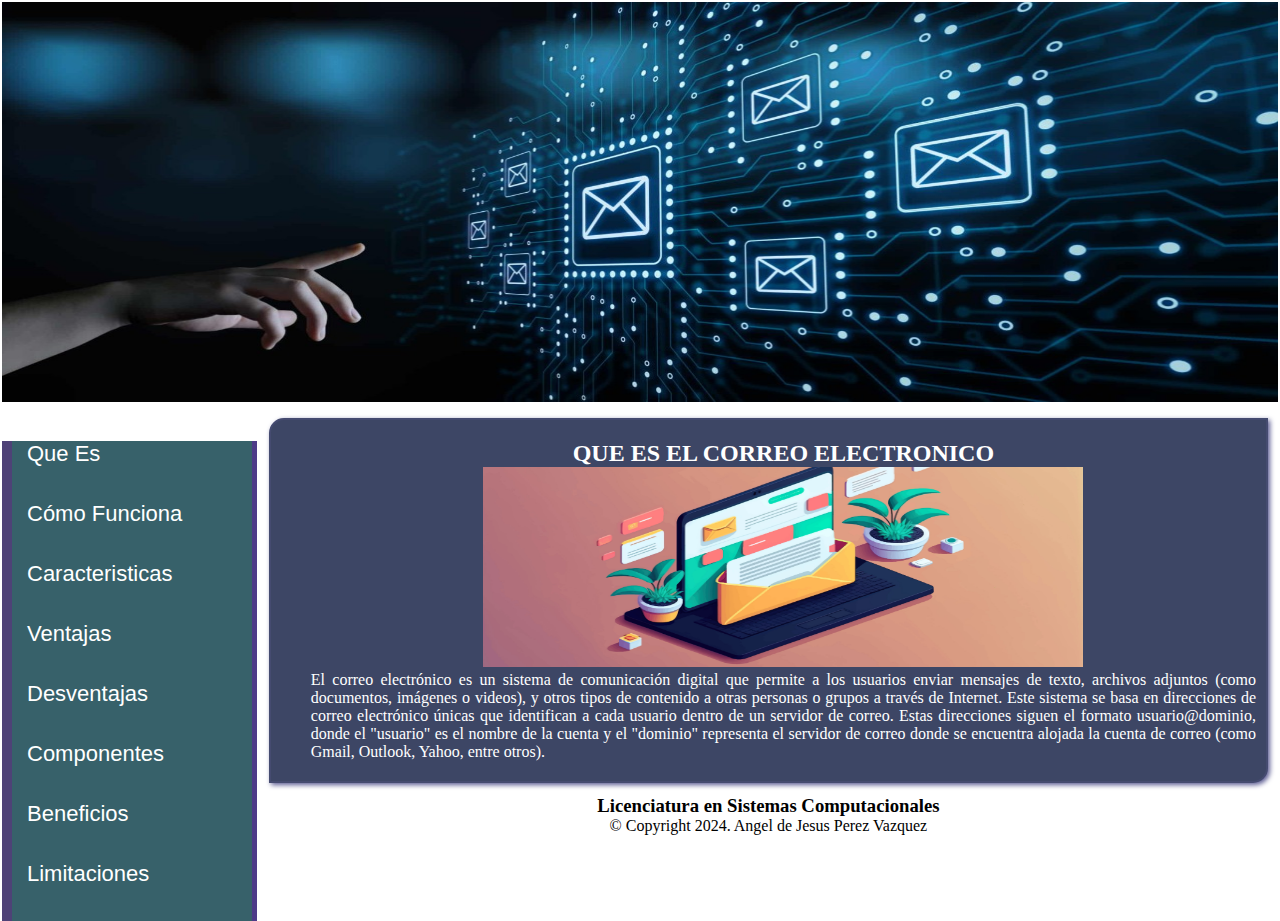
<file: index.html>
<!DOCTYPE html>
<html lang="es">
<head>
    <meta charset="UTF-8">
    <meta name="viewport" content="width=device-width, initial-scale=1.0">
    <title>Lenguajes Web Frontend</title>
    <link rel="stylesheet" href="css/style.css">
</head>
<body>
    <table widht="100%" border="0">
        <tr><!--Encabezado-->
            <td colspan="2">
                <img src="imagenes/imagen1.png"  width="100%" height="400px"> 
            </td>
        </tr>
        <tr>
            <td rowspan="3" width="20%"><!--Menu-->
                <ul>
                    <li><a href="index.html">Que Es</a></li>
                    <li><a href="comofunciona.html">Cómo Funciona</a></li>
                    <li><a href="caracteristicas.html">Caracteristicas</a></li>
                    <li><a href="ventajas.html">Ventajas</a></li>
                    <li><a href="desventajas.html">Desventajas</a></li>
                    <li><a href="componentes.html">Componentes</a></li>
                    <li><a href="beneficios.html">Beneficios</a></li>
                    <li><a href="limitaciones.html">Limitaciones</a></li>
                </ul>
            </td>
            <td><!--Seccion-->
              <div>
                    <center><h2>QUE ES EL CORREO ELECTRONICO</h2></center>
                    <center><img src="imagenes/logo.jpg" width="600" height="200" alt="alt text"></center>
                    <font size="3" face="Time New Roman">
                    <p ALIGN= "justify">
                        El correo electrónico es un sistema de comunicación digital que permite a los usuarios enviar mensajes de texto,
                        archivos adjuntos (como documentos, imágenes o videos), y otros tipos de contenido a otras personas o grupos a través de Internet. 
                        Este sistema se basa en direcciones de correo electrónico únicas que identifican a cada usuario dentro de un servidor de correo. 
                        Estas direcciones siguen el formato usuario@dominio, donde el "usuario" es el nombre de la cuenta y el "dominio" 
                        representa el servidor de correo donde se encuentra alojada la cuenta de correo (como Gmail, Outlook, Yahoo, entre otros).</p></font>
                    </ul>
                </div>
            </td>
        </tr>
        <tr height="100px"><!--Pie de página-->
            <td colspan="2">
                <center><h3>Licenciatura en Sistemas Computacionales</h3></center>
                <center><p>&copy; Copyright 2024. Angel de Jesus Perez Vazquez</p></center>
            </td>
        </tr>
    </table>
</body>
</html>
</file>
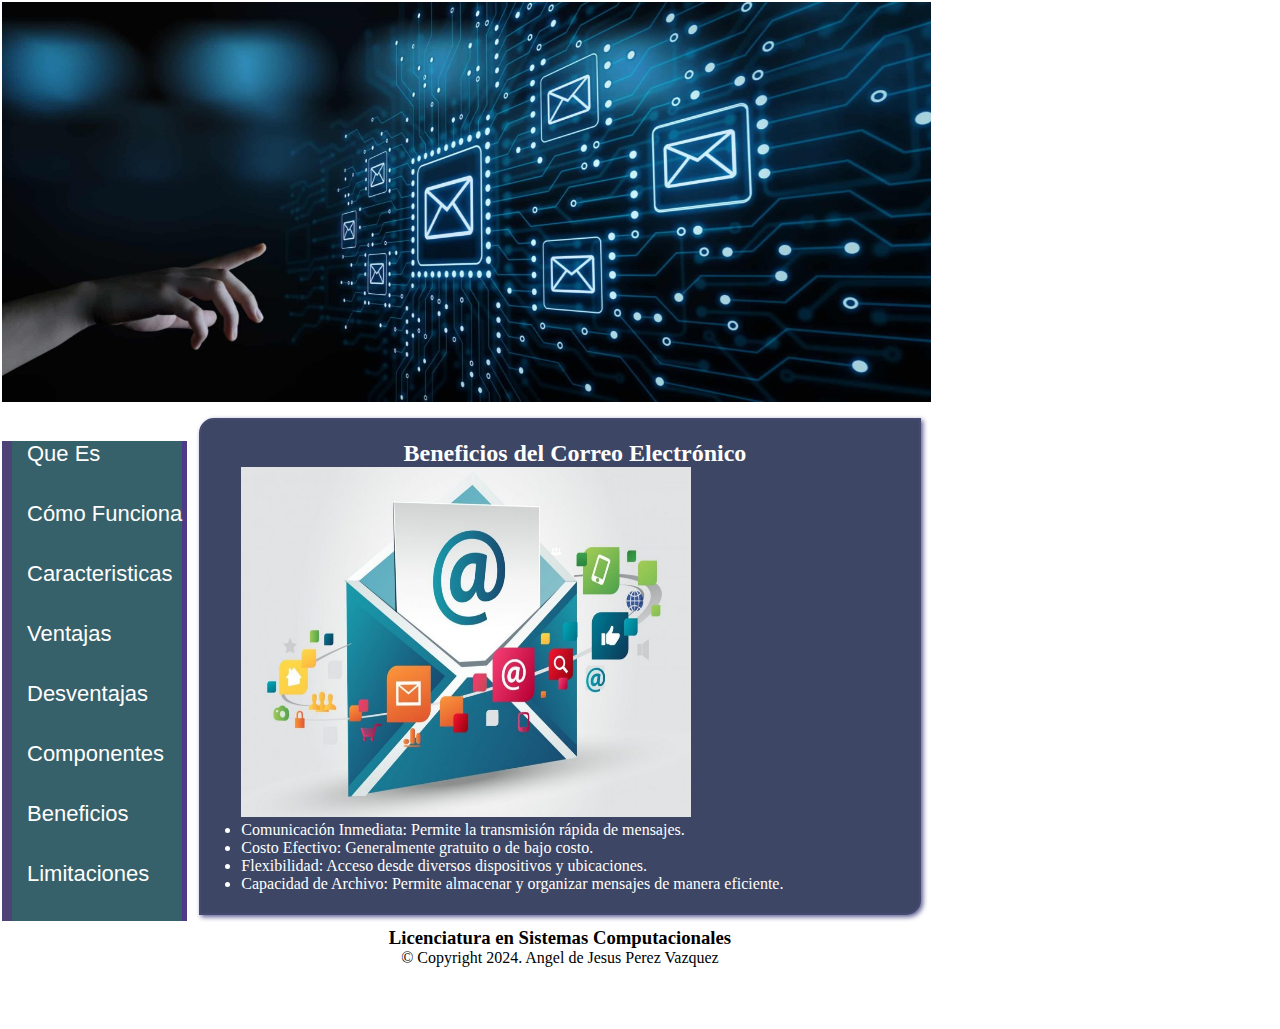
<file: beneficios.html>
<!DOCTYPE html>
<html lang="es">
<head>
    <meta charset="UTF-8">
    <meta name="viewport" content="width=device-width, initial-scale=1.0">
    <title>Lenguajes Web Frontend</title>
    <link rel="stylesheet" href="css/style.css">
</head>
<body>
    <table widht="100%" border="0">
        <tr><!--Encabezado-->
            <td colspan="2">
                <img src="imagenes/imagen1.png"  width="100%" height="400px"> 
            </td>
        </tr>
        <tr>
            <td rowspan="3" width="20%"><!--Menu-->
                <ul>
                    <li><a href="index.html">Que Es</a></li>
                    <li><a href="comofunciona.html">Cómo Funciona</a></li>
                    <li><a href="caracteristicas.html">Caracteristicas</a></li>
                    <li><a href="ventajas.html">Ventajas</a></li>
                    <li><a href="desventajas.html">Desventajas</a></li>
                    <li><a href="componentes.html">Componentes</a></li>
                    <li><a href="beneficios.html">Beneficios</a></li>
                    <li><a href="limitaciones.html">Limitaciones</a></li>
                </ul>
            </td>
            <td><!--Seccion-->
              <div>
                    <center><h2>Beneficios del Correo Electrónico</h2></center>
                    <img src="imagenes/beneficios.jpg" width="450" height="350" alt="alt text"></center>
                    <font size="3" face="Time New Roman">
                        <li>Comunicación Inmediata: Permite la transmisión rápida de mensajes.</li>
                        <li>Costo Efectivo: Generalmente gratuito o de bajo costo.</li>
                        <li>Flexibilidad: Acceso desde diversos dispositivos y ubicaciones.</li>
                        <li>Capacidad de Archivo: Permite almacenar y organizar mensajes de manera
                            eficiente.</li>
                    </ul>
                </div>
            </td>
        </tr>
        <tr height="100px"><!--Pie de página-->
            <td colspan="2">
                <center><h3>Licenciatura en Sistemas Computacionales</h3></center>
                <center><p>&copy; Copyright 2024. Angel de Jesus Perez Vazquez</p></center>
            </td>
        </tr>
    </table>
</body>
</html>
</file>
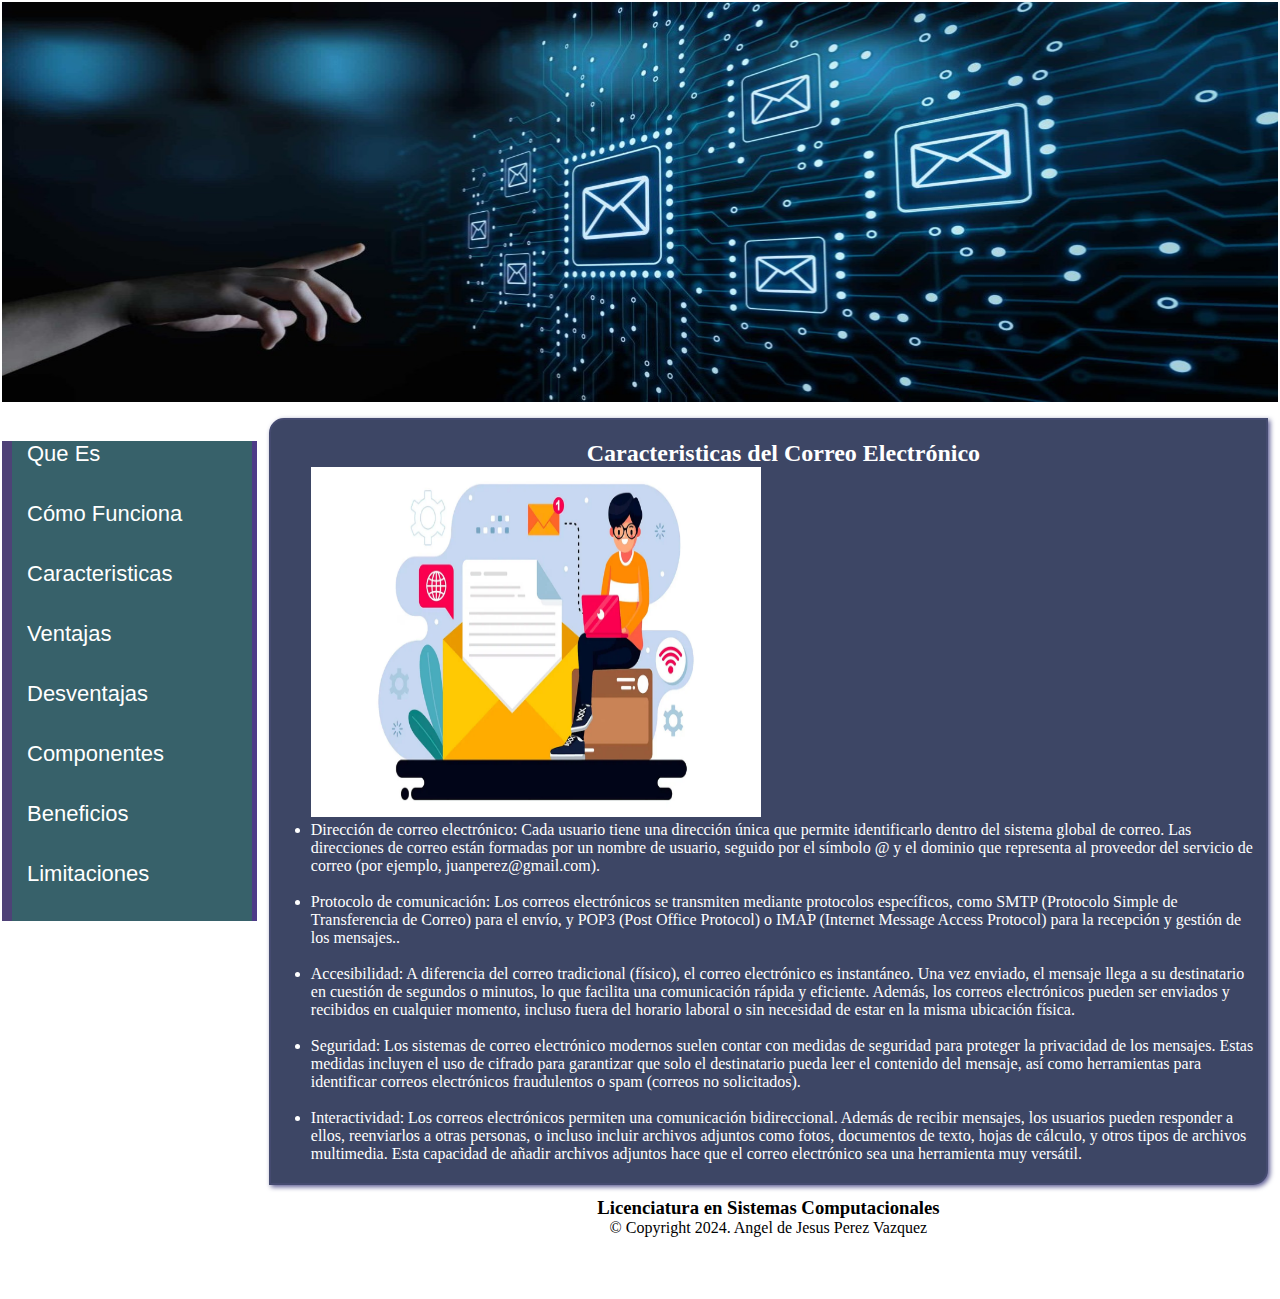
<file: caracteristicas.html>
<!DOCTYPE html>
<html lang="es">
<head>
    <meta charset="UTF-8">
    <meta name="viewport" content="width=device-width, initial-scale=1.0">
    <title>Lenguajes Web Frontend</title>
    <link rel="stylesheet" href="css/style.css">
</head>
<body>
    <table widht="100%" border="0">
        <tr><!--Encabezado-->
            <td colspan="2">
                <img src="imagenes/imagen1.png"  width="100%" height="400px"> 
            </td>
        </tr>
        <tr>
            <td rowspan="3" width="20%"><!--Menu-->
                <ul>
                    <li><a href="index.html">Que Es</a></li>
                    <li><a href="comofunciona.html">Cómo Funciona</a></li>
                    <li><a href="caracteristicas.html">Caracteristicas</a></li>
                    <li><a href="ventajas.html">Ventajas</a></li>
                    <li><a href="desventajas.html">Desventajas</a></li>
                    <li><a href="componentes.html">Componentes</a></li>
                    <li><a href="beneficios.html">Beneficios</a></li>
                    <li><a href="limitaciones.html">Limitaciones</a></li>
                </ul>
            </td>
            <td><!--Seccion-->
              <div>
                    <center><h2>Caracteristicas del Correo Electrónico</h2></center>
                    <img src="imagenes/caracteristicas.jpg" width="450" height="350" alt="alt text"></center>
                    <font size="3" face="Time New Roman">
                        <li>Dirección de correo electrónico: Cada usuario tiene una dirección única que permite identificarlo dentro del sistema 
                            global de correo. Las direcciones de correo están formadas por un nombre de usuario, seguido por el símbolo @ y el dominio 
                            que representa al proveedor del servicio de correo (por ejemplo, juanperez@gmail.com).</li>
                        <br>
                        <li>Protocolo de comunicación: Los correos electrónicos se transmiten mediante protocolos específicos, 
                            como SMTP (Protocolo Simple de Transferencia de Correo) para el envío, y POP3 (Post Office Protocol) o 
                            IMAP (Internet Message Access Protocol) para la recepción y gestión de los mensajes..</li>
                        <br>
                        <li>Accesibilidad: A diferencia del correo tradicional (físico), el correo electrónico es instantáneo. 
                            Una vez enviado, el mensaje llega a su destinatario en cuestión de segundos o minutos, 
                            lo que facilita una comunicación rápida y eficiente. Además, los correos electrónicos pueden ser enviados 
                            y recibidos en cualquier momento, incluso fuera del horario laboral o sin necesidad de estar en la misma ubicación física.</li>
                        <br>
                        <li>Seguridad: Los sistemas de correo electrónico modernos suelen contar con medidas de seguridad para proteger la privacidad de los mensajes. 
                            Estas medidas incluyen el uso de cifrado para garantizar que solo el destinatario pueda leer el contenido del mensaje, 
                            así como herramientas para identificar correos electrónicos fraudulentos o spam (correos no solicitados).</li>
                        <br>
                        <li>Interactividad: Los correos electrónicos permiten una comunicación bidireccional. Además de recibir mensajes, 
                            los usuarios pueden responder a ellos, reenviarlos a otras personas, o incluso incluir archivos adjuntos como fotos, 
                            documentos de texto, hojas de cálculo, y otros tipos de archivos multimedia. 
                            Esta capacidad de añadir archivos adjuntos hace que el correo electrónico sea una herramienta muy versátil.</li>
                    </ul>
                </div>
            </td>
        </tr>
        <tr height="100px"><!--Pie de página-->
            <td colspan="2">
                <center><h3>Licenciatura en Sistemas Computacionales</h3></center>
                <center><p>&copy; Copyright 2024. Angel de Jesus Perez Vazquez</p></center>
            </td>
        </tr>
    </table>
</body>
</html>
</file>
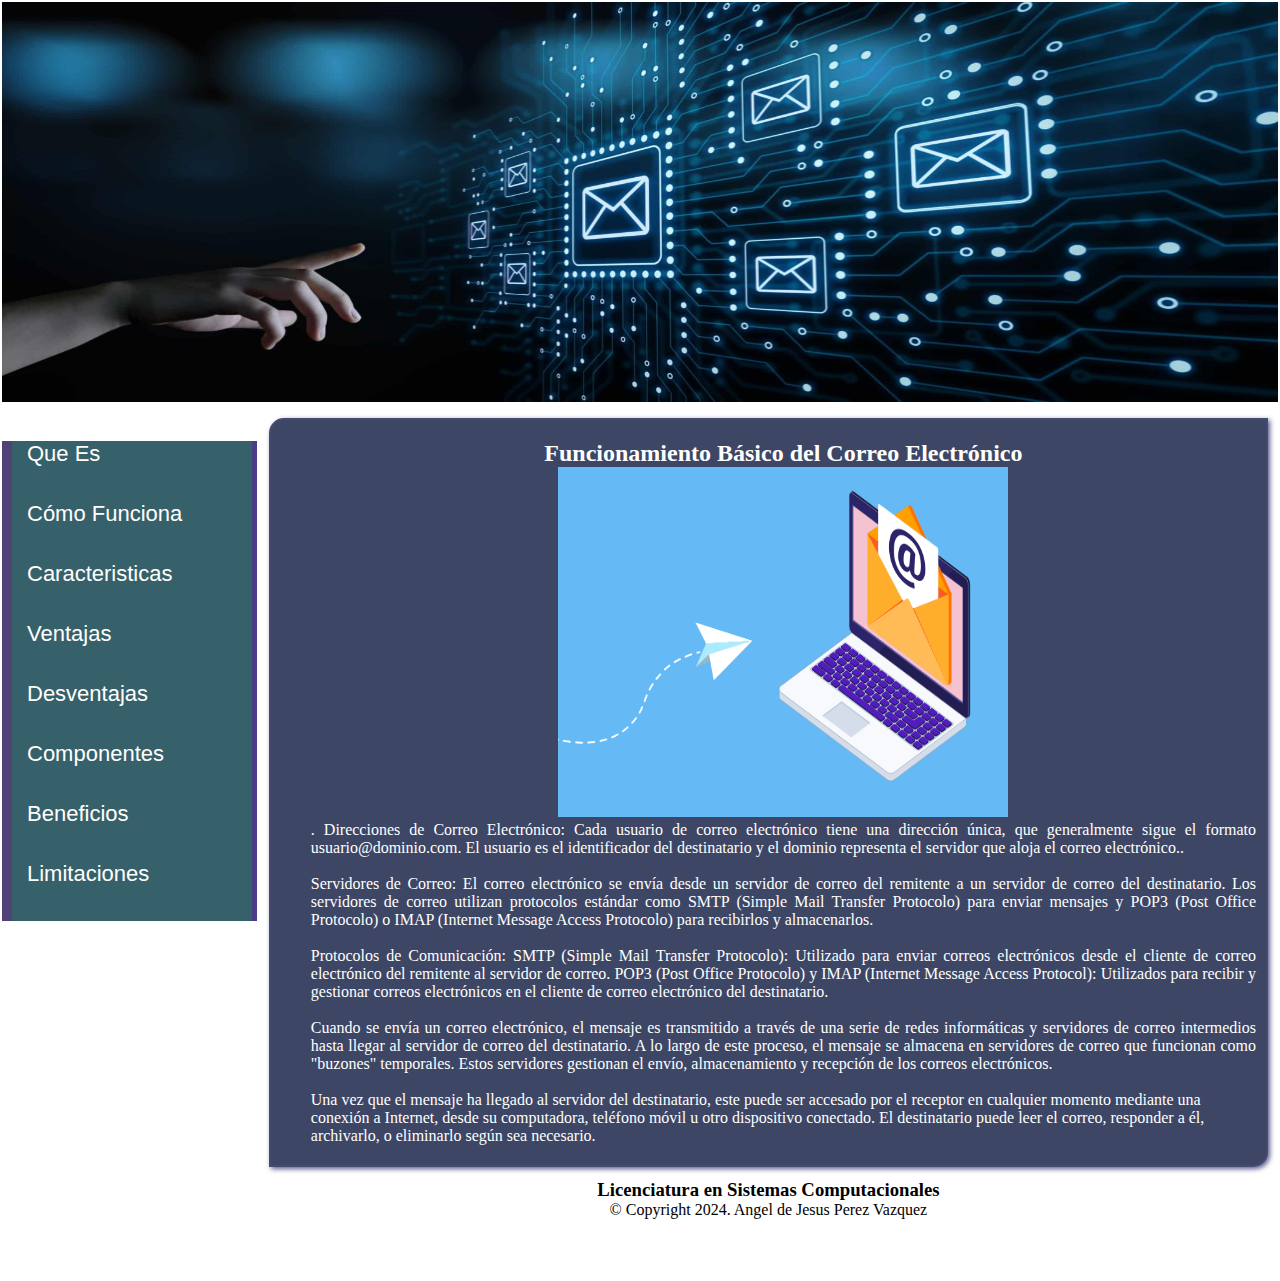
<file: comofunciona.html>
<!DOCTYPE html>
<html lang="es">
<head>
    <meta charset="UTF-8">
    <meta name="viewport" content="width=device-width, initial-scale=1.0">
    <title>Lenguajes Web Frontend</title>
    <link rel="stylesheet" href="css/style.css">
</head>
<body>
    <table widht="100%" border="0">
        <tr><!--Encabezado-->
            <td colspan="2">
                <img src="imagenes/imagen1.png"  width="100%" height="400px"> 
            </td>
        </tr>
        <tr>
            <td rowspan="3" width="20%"><!--Menu-->
                <ul>
                    <li><a href="index.html">Que Es</a></li>
                    <li><a href="comofunciona.html">Cómo Funciona</a></li>
                    <li><a href="caracteristicas.html">Caracteristicas</a></li>
                    <li><a href="ventajas.html">Ventajas</a></li>
                    <li><a href="desventajas.html">Desventajas</a></li>
                    <li><a href="componentes.html">Componentes</a></li>
                    <li><a href="beneficios.html">Beneficios</a></li>
                    <li><a href="limitaciones.html">Limitaciones</a></li>
                </ul>
            </td>
            <td><!--Seccion-->
              <div>
                    <center><h2>Funcionamiento Básico del Correo Electrónico</h2></center>
                    <center><img src="imagenes/funcion.jpg" width="450" height="350" alt="alt text"></center>
                    <font size="3" face="Time New Roman">
                    <p ALIGN= "justify">. Direcciones de Correo Electrónico:
                        Cada usuario de correo electrónico tiene una dirección única, que generalmente
                        sigue el formato usuario@dominio.com. El usuario es el identificador del
                        destinatario y el dominio representa el servidor que aloja el correo electrónico..</p></font>
                    <br>
                    <font size="3" face="Time New Roman">
                    <p ALIGN= "justify"> Servidores de Correo:
                        El correo electrónico se envía desde un servidor de correo del remitente a un
                        servidor de correo del destinatario. Los servidores de correo utilizan protocolos
                        estándar como SMTP (Simple Mail Transfer Protocolo) para enviar mensajes y
                        POP3 (Post Office Protocolo) o IMAP (Internet Message Access Protocolo) para
                        recibirlos y almacenarlos.</p></font>
                    <br>
                    <font size="3" face="Time New Roman">
                    <p ALIGN= "justify"> Protocolos de Comunicación:
                        SMTP (Simple Mail Transfer Protocolo): Utilizado para enviar correos electrónicos
                        desde el cliente de correo electrónico del remitente al servidor de correo.
                        POP3 (Post Office Protocolo) y IMAP (Internet Message Access Protocol):
                        Utilizados para recibir y gestionar correos electrónicos en el cliente de correo
                        electrónico del destinatario.</p></font>
                    <br>
                    <font size="3" face="Time New Roman">
                    <p ALIGN= "justify">Cuando se envía un correo electrónico, el mensaje es transmitido 
                        a través de una serie de redes informáticas y servidores de correo intermedios hasta 
                        llegar al servidor de correo del destinatario. A lo largo de este proceso, el mensaje 
                        se almacena en servidores de correo que funcionan como "buzones" temporales. 
                        Estos servidores gestionan el envío, almacenamiento y recepción de los correos electrónicos.</p></font>
                    <br>
                        Una vez que el mensaje ha llegado al servidor del destinatario, este puede ser accesado 
                        por el receptor en cualquier momento mediante una conexión a Internet, desde su computadora, 
                        teléfono móvil u otro dispositivo conectado. El destinatario puede leer el correo, responder a él, 
                        archivarlo, o eliminarlo según sea necesario.</p></font>
                
                    </ul>
                </div>
            </td>
        </tr>
        <tr height="100px"><!--Pie de página-->
            <td colspan="2">
                <center><h3>Licenciatura en Sistemas Computacionales</h3></center>
                <center><p>&copy; Copyright 2024. Angel de Jesus Perez Vazquez</p></center>
            </td>
        </tr>
    </table>
</body>
</html>
</file>
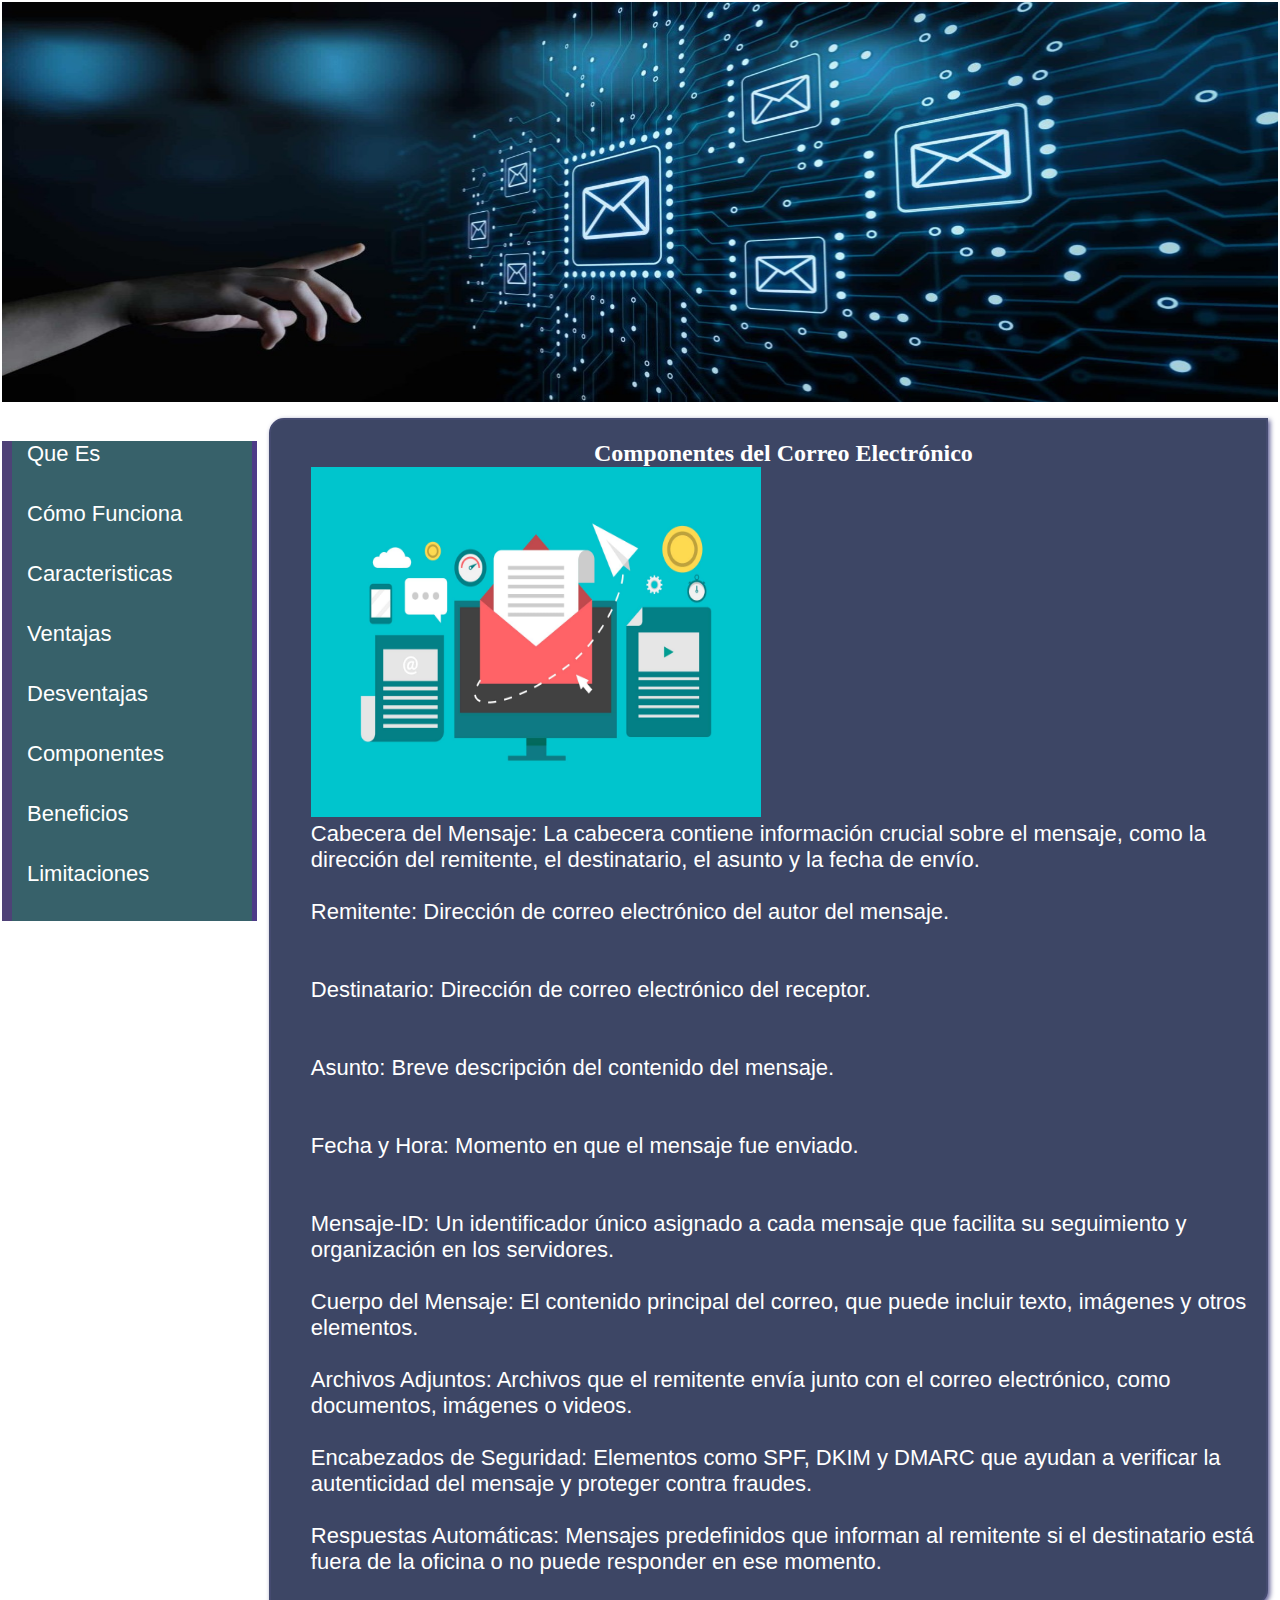
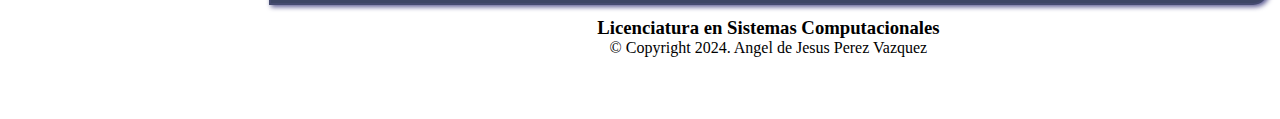
<file: componentes.html>
<!DOCTYPE html>
<html lang="es">
<head>
    <meta charset="UTF-8">
    <meta name="viewport" content="width=device-width, initial-scale=1.0">
    <title>Lenguajes Web Frontend</title>
    <link rel="stylesheet" href="css/style.css">
</head>
<body>
    <table widht="100%" border="0">
        <tr><!--Encabezado-->
            <td colspan="2">
                <img src="imagenes/imagen1.png"  width="100%" height="400px"> 
            </td>
        </tr>
        <tr>
            <td rowspan="3" width="20%"><!--Menu-->
                <ul>
                    <li><a href="index.html">Que Es</a></li>
                    <li><a href="comofunciona.html">Cómo Funciona</a></li>
                    <li><a href="caracteristicas.html">Caracteristicas</a></li>
                    <li><a href="ventajas.html">Ventajas</a></li>
                    <li><a href="desventajas.html">Desventajas</a></li>
                    <li><a href="componentes.html">Componentes</a></li>
                    <li><a href="beneficios.html">Beneficios</a></li>
                    <li><a href="limitaciones.html">Limitaciones</a></li>
                </ul>
            </td>
            <td><!--Seccion-->
              <div>
                    <center><h2>Componentes del Correo Electrónico</h2></center>
                    <img src="imagenes/componentes.jpg" width="450" height="350" alt="alt text"></center>
                    <font size="3" face="Time New Roman"></font>
                    <ul>
                        <li>Cabecera del Mensaje: La cabecera contiene información 
                            crucial sobre el mensaje, como la dirección del remitente, 
                            el destinatario, el asunto y la fecha de envío.</li>
                        <br>
                        <li>Remitente: Dirección de correo electrónico del autor del mensaje.</li>
                        <br>
                        <li>Destinatario: Dirección de correo electrónico del receptor.</li>
                        <br>
                        <li>Asunto: Breve descripción del contenido del mensaje.</li>
                        <br>
                        <li>Fecha y Hora: Momento en que el mensaje fue enviado.</li>
                        <br>
                        <li>Mensaje-ID: Un identificador único asignado a cada mensaje que 
                            facilita su seguimiento y organización en los servidores.</li>
                        <br>
                        <li>Cuerpo del Mensaje: El contenido principal del correo, 
                            que puede incluir texto, imágenes y otros elementos.</li>
                        <br>
                        <li>Archivos Adjuntos: Archivos que el remitente envía junto 
                            con el correo electrónico, como documentos, imágenes o videos.</li>
                        <br>
                        <li>Encabezados de Seguridad: Elementos como SPF, DKIM y DMARC 
                            que ayudan a verificar la autenticidad del mensaje y proteger contra fraudes.</li>
                        <br>
                        <li>Respuestas Automáticas: Mensajes predefinidos que informan al remitente 
                            si el destinatario está fuera de la oficina o no puede responder en ese momento.</li>
                    </ul>
                </div>
            </td>
        </tr>
        <tr height="100px"><!--Pie de página-->
            <td colspan="2">
                <center><h3>Licenciatura en Sistemas Computacionales</h3></center>
                <center><p>&copy; Copyright 2024. Angel de Jesus Perez Vazquez</p></center>
            </td>
        </tr>
    </table>
</body>
</html>
</file>
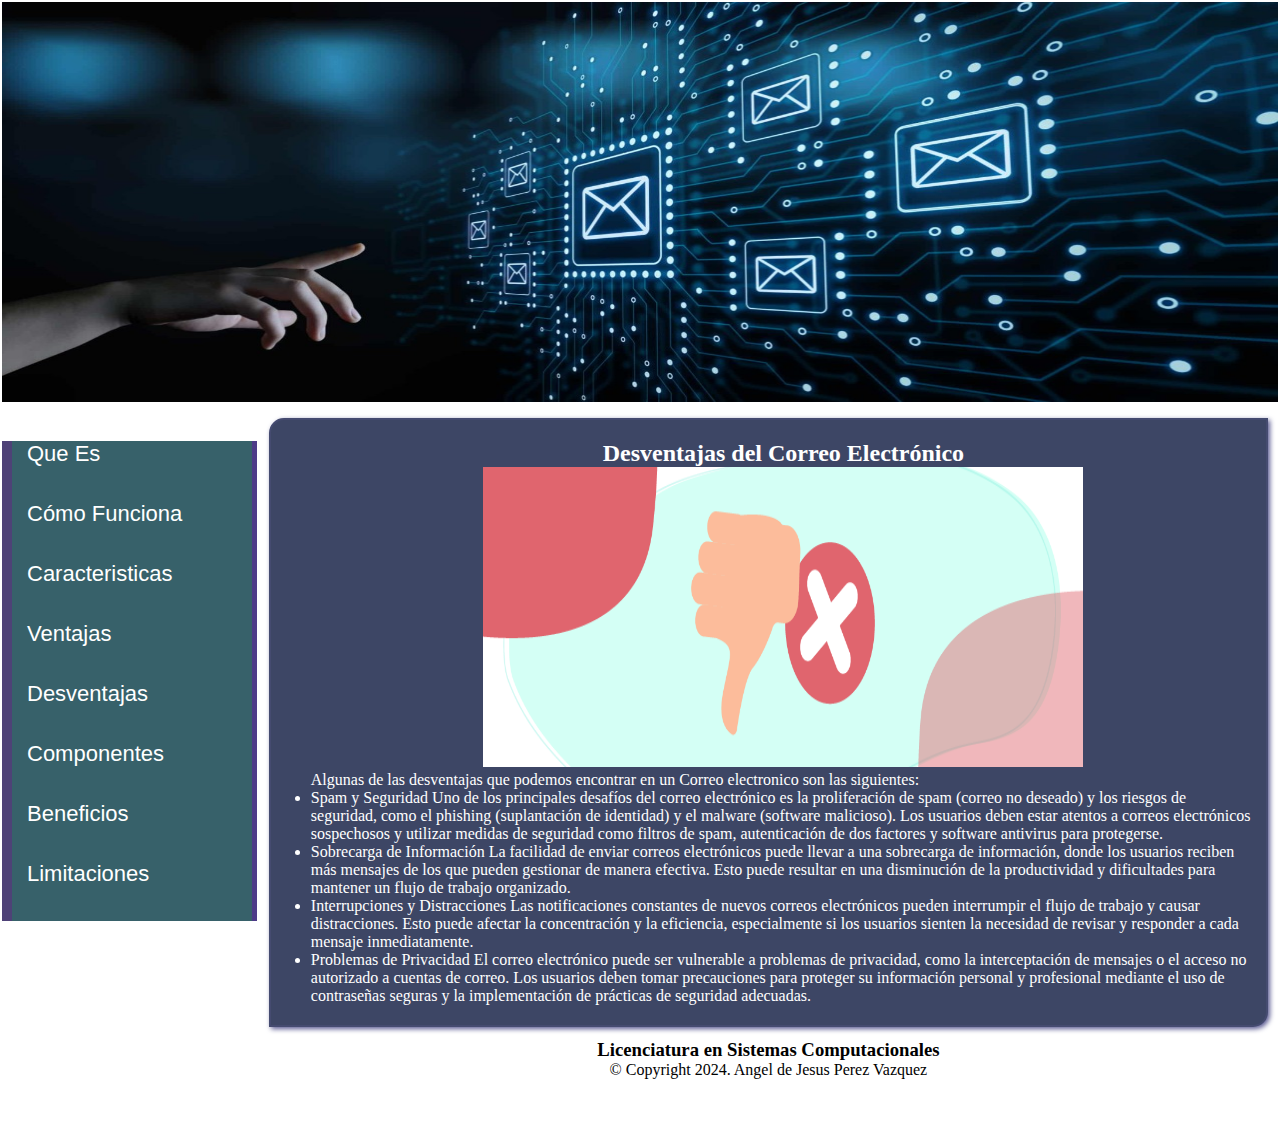
<file: desventajas.html>
<!DOCTYPE html>
<html lang="es">
<head>
    <meta charset="UTF-8">
    <meta name="viewport" content="width=device-width, initial-scale=1.0">
    <title>Lenguajes Web Frontend</title>
    <link rel="stylesheet" href="css/style.css">
</head>
<body>
    <table widht="100%" border="0">
        <tr><!--Encabezado-->
            <td colspan="2">
                <img src="imagenes/imagen1.png"  width="100%" height="400px"> 
            </td>
        </tr>
        <tr>
            <td rowspan="3" width="20%"><!--Menu-->
                <ul>
                    <li><a href="index.html">Que Es</a></li>
                    <li><a href="comofunciona.html">Cómo Funciona</a></li>
                    <li><a href="caracteristicas.html">Caracteristicas</a></li>
                    <li><a href="ventajas.html">Ventajas</a></li>
                    <li><a href="desventajas.html">Desventajas</a></li>
                    <li><a href="componentes.html">Componentes</a></li>
                    <li><a href="beneficios.html">Beneficios</a></li>
                    <li><a href="limitaciones.html">Limitaciones</a></li>
                </ul>
            </td>
            <td><!--Seccion-->
              <div>
                    <center><h2> Desventajas del Correo Electrónico
                    </h2></center>
                    <center><img src="imagenes/desventajas.jpg" width="600" height="300" alt="alt text"></center>
                    <font size="3" face="Time New Roman">
                    <p ALIGN= "justify">Algunas de las desventajas que podemos encontrar en un Correo electronico son las
                        siguientes:</p></font>
                    <font size="3" face="Time New Roman">
                    <li>Spam y Seguridad
                        Uno de los principales desafíos del correo electrónico es la proliferación de spam
                        (correo no deseado) y los riesgos de seguridad, como el phishing (suplantación de
                        identidad) y el malware (software malicioso). Los usuarios deben estar atentos a
                        correos electrónicos sospechosos y utilizar medidas de seguridad como filtros de
                        spam, autenticación de dos factores y software antivirus para protegerse.</li>
                    <font size="3" face="Time New Roman">
                    <li>Sobrecarga de Información
                        La facilidad de enviar correos electrónicos puede llevar a una sobrecarga de
                        información, donde los usuarios reciben más mensajes de los que pueden
                        gestionar de manera efectiva. Esto puede resultar en una disminución de la
                        productividad y dificultades para mantener un flujo de trabajo organizado.</li>
                    <font size="3" face="Time New Roman"></font>
                    <li>Interrupciones y Distracciones
                        Las notificaciones constantes de nuevos correos electrónicos pueden interrumpir
                        el flujo de trabajo y causar distracciones. Esto puede afectar la concentración y la
                        eficiencia, especialmente si los usuarios sienten la necesidad de revisar y
                        responder a cada mensaje inmediatamente.</li>
                    <font size="3" face="Time New Roman"></font>
                    <li>Problemas de Privacidad
                        El correo electrónico puede ser vulnerable a problemas de privacidad, como la
                        interceptación de mensajes o el acceso no autorizado a cuentas de correo. Los
                        usuarios deben tomar precauciones para proteger su información personal y
                        profesional mediante el uso de contraseñas seguras y la implementación de
                        prácticas de seguridad adecuadas.</li>
                    </ul>
                </div>
            </td>
        </tr>
        <tr height="100px"><!--Pie de página-->
            <td colspan="2">
                <center><h3>Licenciatura en Sistemas Computacionales</h3></center>
                <center><p>&copy; Copyright 2024. Angel de Jesus Perez Vazquez</p></center>
            </td>
        </tr>
    </table>
</body>
</html>
</file>
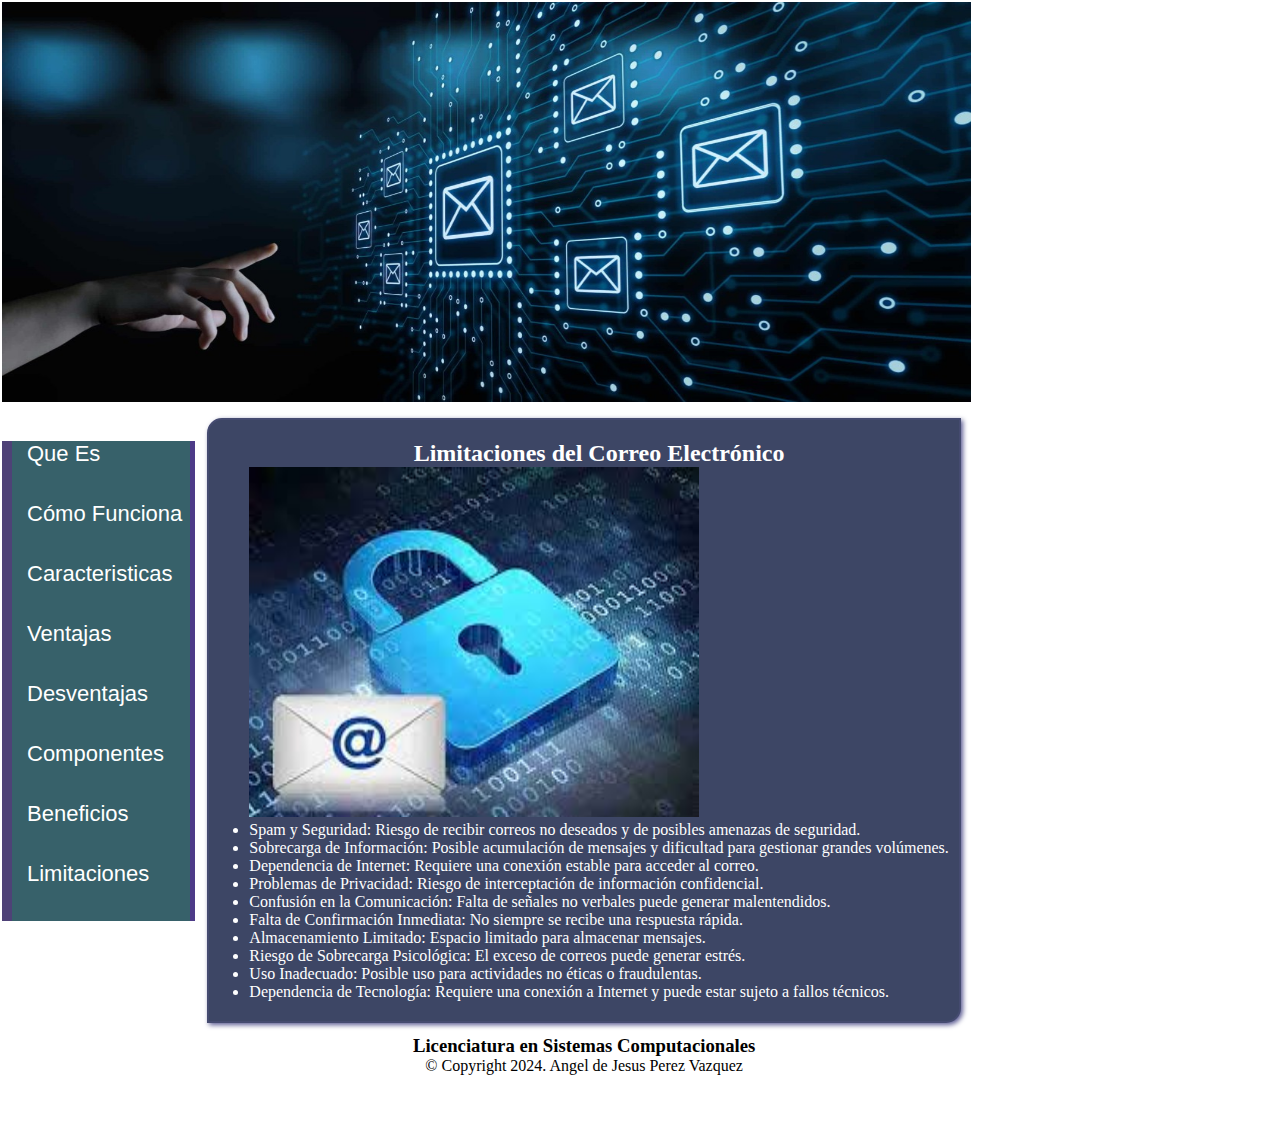
<file: limitaciones.html>
<!DOCTYPE html>
<html lang="es">
<head>
    <meta charset="UTF-8">
    <meta name="viewport" content="width=device-width, initial-scale=1.0">
    <title>Lenguajes Web Frontend</title>
    <link rel="stylesheet" href="css/style.css">
</head>
<body>
    <table widht="100%" border="0">
        <tr><!--Encabezado-->
            <td colspan="2">
                <img src="imagenes/imagen1.png"  width="100%" height="400px"> 
            </td>
        </tr>
        <tr>
            <td rowspan="3" width="20%"><!--Menu-->
                <ul>
                    <li><a href="index.html">Que Es</a></li>
                    <li><a href="comofunciona.html">Cómo Funciona</a></li>
                    <li><a href="caracteristicas.html">Caracteristicas</a></li>
                    <li><a href="ventajas.html">Ventajas</a></li>
                    <li><a href="desventajas.html">Desventajas</a></li>
                    <li><a href="componentes.html">Componentes</a></li>
                    <li><a href="beneficios.html">Beneficios</a></li>
                    <li><a href="limitaciones.html">Limitaciones</a></li>
                </ul>
            </td>
            <td><!--Seccion-->
              <div>
                    <center><h2>Limitaciones del Correo Electrónico</h2></center>
                    <img src="imagenes/limitaciones.jpg" width="450" height="350" alt="alt text"></center>
                    <font size="3" face="Time New Roman">
                        <li>Spam y Seguridad: Riesgo de recibir correos no deseados y de posibles
                            amenazas de seguridad.</li>
                        <li>Sobrecarga de Información: Posible acumulación de mensajes y dificultad para
                            gestionar grandes volúmenes.</li>
                            <li>Dependencia de Internet: Requiere una conexión estable para acceder al correo.</li>
                            <li>Problemas de Privacidad: Riesgo de interceptación de información confidencial.</li>
                            <li>Confusión en la Comunicación: Falta de señales no verbales puede generar malentendidos.</li>
                            <li>Falta de Confirmación Inmediata: No siempre se recibe una respuesta rápida.</li>
                            <li>Almacenamiento Limitado: Espacio limitado para almacenar mensajes.</li>
                            <li>Riesgo de Sobrecarga Psicológica: El exceso de correos puede generar estrés.</li>
                            <li>Uso Inadecuado: Posible uso para actividades no éticas o fraudulentas.</li>
                        <li>Dependencia de Tecnología: Requiere una conexión a Internet y puede estar
                            sujeto a fallos técnicos.</li>
                    </ul>
                </div>
            </td>
        </tr>
        <tr height="100px"><!--Pie de página-->
            <td colspan="2">
                <center><h3>Licenciatura en Sistemas Computacionales</h3></center>
                <center><p>&copy; Copyright 2024. Angel de Jesus Perez Vazquez</p></center>
            </td>
        </tr>
    </table>
</body>
</html>
</file>
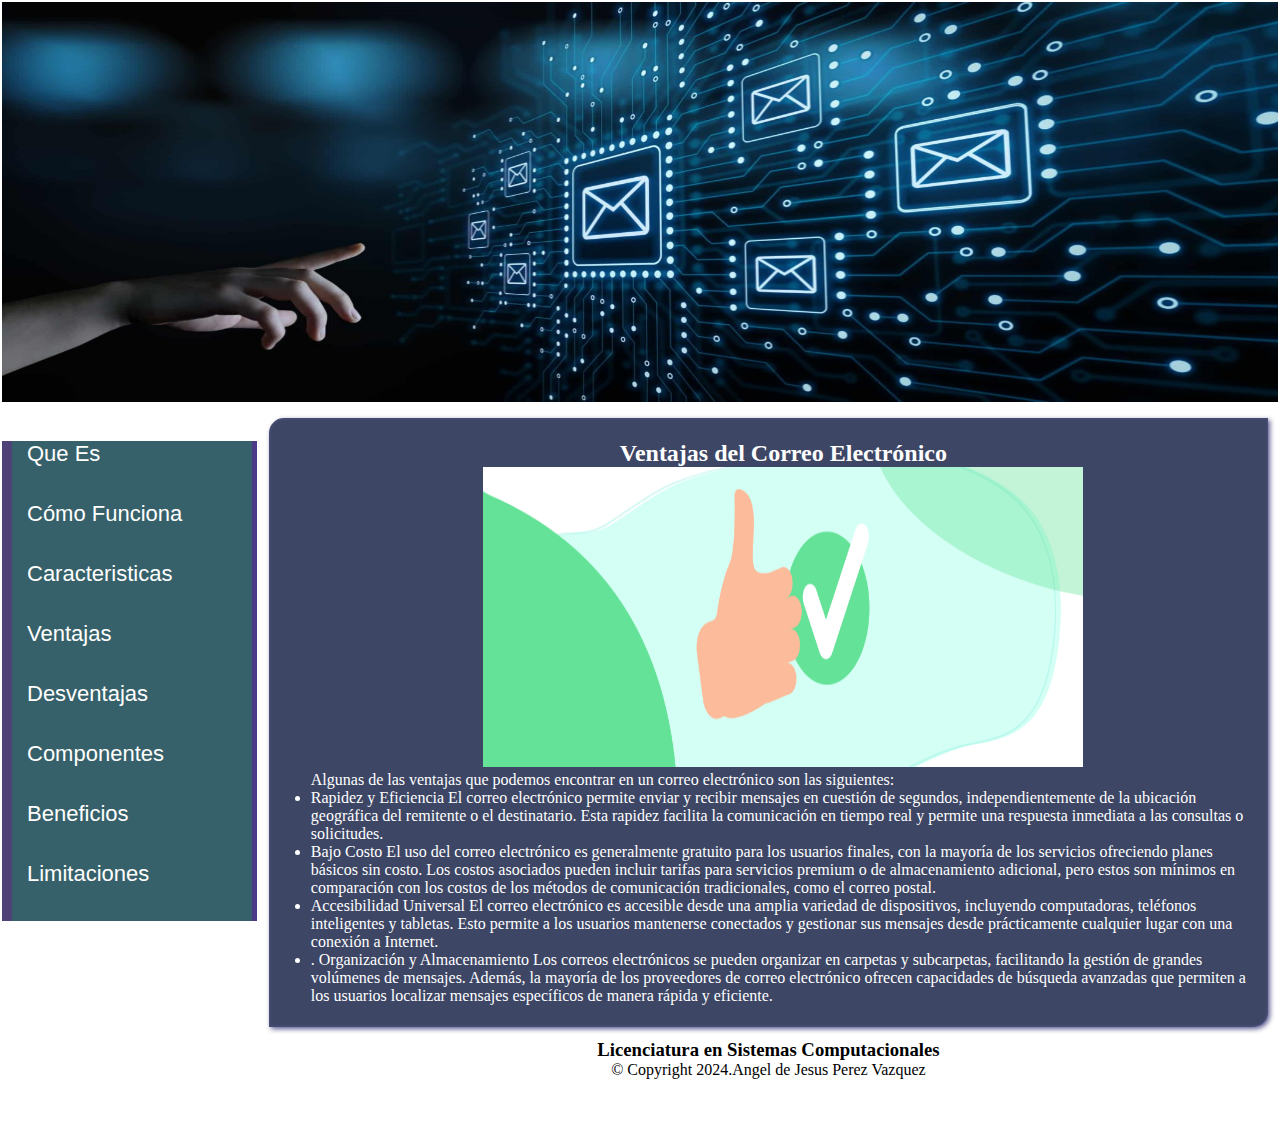
<file: ventajas.html>
<!DOCTYPE html>
<html lang="es">
<head>
    <meta charset="UTF-8">
    <meta name="viewport" content="width=device-width, initial-scale=1.0">
    <title>Lenguajes Web Frontend</title>
    <link rel="stylesheet" href="css/style.css">
</head>
<body>
    <table widht="100%" border="0">
        <tr><!--Encabezado-->
            <td colspan="2">
                <img src="imagenes/imagen1.png"  width="100%" height="400px"> 
            </td>
        </tr>
        <tr>
            <td rowspan="3" width="20%"><!--Menu-->
                <ul>
                    <li><a href="index.html">Que Es</a></li>
                    <li><a href="comofunciona.html">Cómo Funciona</a></li>
                    <li><a href="caracteristicas.html">Caracteristicas</a></li> 
                    <li><a href="ventajas.html">Ventajas</a></li>
                    <li><a href="desventajas.html">Desventajas</a></li>
                    <li><a href="componentes.html">Componentes</a></li>
                    <li><a href="beneficios.html">Beneficios</a></li>
                    <li><a href="limitaciones.html">Limitaciones</a></li> 
                </ul>
            </td>
            <td><!--Seccion-->
              <div>
                    <center><h2>Ventajas del Correo Electrónico</h2></center>
                    <center><img src="imagenes/ventajas.jpg" width="600" height="300" alt="alt text"></center>
                    <font size="3" face="Time New Roman">
                    <p ALIGN= "justify">Algunas de las ventajas que podemos encontrar en un correo electrónico son las
                        siguientes:</p></font>
                    <font size="3" face="Time New Roman">
                    <li>Rapidez y Eficiencia
                        El correo electrónico permite enviar y recibir mensajes en cuestión de segundos,
                        independientemente de la ubicación geográfica del remitente o el destinatario.
                        Esta rapidez facilita la comunicación en tiempo real y permite una respuesta
                        inmediata a las consultas o solicitudes.</li>
                    <font size="3" face="Time New Roman">
                    <li> Bajo Costo
                        El uso del correo electrónico es generalmente gratuito para los usuarios finales,
                        con la mayoría de los servicios ofreciendo planes básicos sin costo. Los costos
                        asociados pueden incluir tarifas para servicios premium o de almacenamiento
                        adicional, pero estos son mínimos en comparación con los costos de los métodos
                        de comunicación tradicionales, como el correo postal.</li>
                    <font size="3" face="Time New Roman"></font>
                    <li>Accesibilidad Universal
                        El correo electrónico es accesible desde una amplia variedad de dispositivos,
                        incluyendo computadoras, teléfonos inteligentes y tabletas. Esto permite a los
                        usuarios mantenerse conectados y gestionar sus mensajes desde prácticamente
                        cualquier lugar con una conexión a Internet.
                        </li>
                    <font size="3" face="Time New Roman"></font>
                    <li>. Organización y Almacenamiento
                        Los correos electrónicos se pueden organizar en carpetas y subcarpetas,
                        facilitando la gestión de grandes volúmenes de mensajes. Además, la mayoría de
                        los proveedores de correo electrónico ofrecen capacidades de búsqueda
                        avanzadas que permiten a los usuarios localizar mensajes específicos de manera
                        rápida y eficiente.</li>
                    </ul>
                </div>
            </td>
        </tr>
        <tr height="100px"><!--Pie de página-->
            <td colspan="2">
                <center><h3>Licenciatura en Sistemas Computacionales</h3></center>
                <center><p>&copy; Copyright 2024.Angel de Jesus Perez Vazquez </p></center>
            </td>
        </tr>
    </table>
</body>
</html>
</file>
<file: css/style.css>
*{
    padding: 0px;
    margin: 0px;
}
ul{
    list-style: none; /*estilos de las listas*/
}
td{
    vertical-align: text-top;
}
ul li{
    list-style-type: none;
    font-family: 'Segoe UI', Tahoma, Geneva, Verdana, sans-serif;
    font-size: 22px; /*tamaño de letra*/
    height: 60px; /*Altura de cada opcion de la lista*/
}
 a{
    text-decoration: none;
    color: rgb(61, 99, 145);
    height: 60px; /*Altura*/
    background-color: #37616a; /*color de fondo*/
    display: block;
    border-left: 10px solid #4e4277;
    border-right: 5px solid rgb(77, 59, 136);
    padding-left: 15px; /*separacion izquierda del texto*/
    text-decoration: none;
    color: #ffffff;
 }
 ul li a:hover{
    margin-left: 10px; /*separacion del lado izquierdo*/
    color: #ffffff; /*color de la letra*/
    background-color: #482f8c; /*color de fondo*/
    box-shadow: 10px 10px 20px #3d2b56; /*sombra*/
    transform: rotate(4deg); /*movimiento de rotacion*/
    -moz-transform: rotate(4deg);
    -webkit-transform: rotate(4deg);
 }
div{
    color: #ffffff;
    height: 100%;
    height: 100%;
    padding: 20px 10px 20px 40px;
    margin: 10px;
    border: 1px solid #434176;
    background-color: #3d4665;
    border-radius: 15px;
    border: solid 2px #454b70;
    border-radius: 15px 0px 15px 0px;
    box-shadow: 2px 2px 5px #5b5b92;
}
</file>
